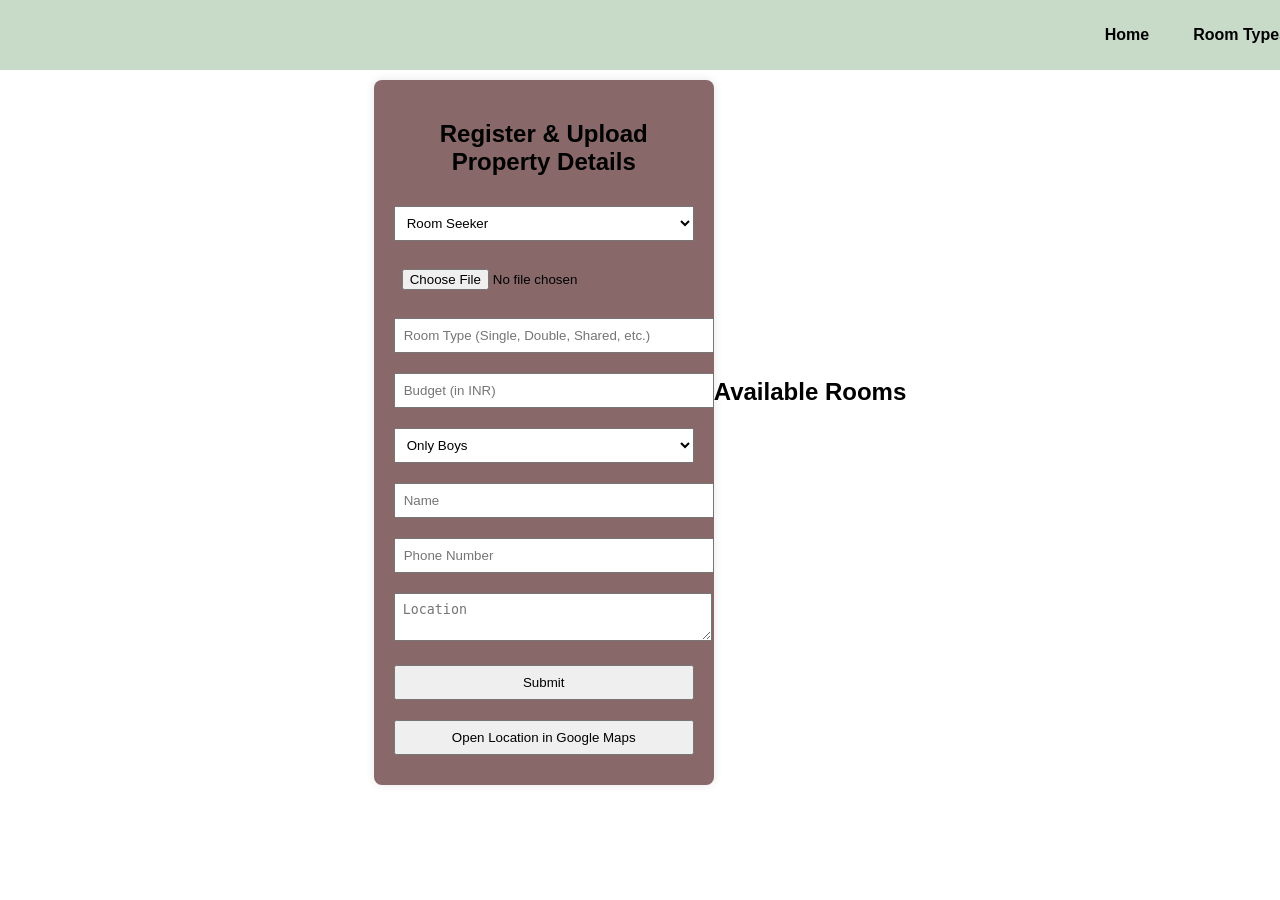
<file: property_owner.html>
<!DOCTYPE html>
<html lang="en">
  <head>
    <meta charset="UTF-8" />
    <meta name="viewport" content="width=device-width, initial-scale=1.0" />
    <title>PG & Room Rental</title>
    <link rel="stylesheet" href="./style_PO.css" />

  <body>
    <header>
      <nav>
        <div class="logo"></div>
        <ul class="nav-links">
          <li><a href="./index.html">Home</a></li>
          <li><a href="./type.html">Room Types</a></li>
        </ul>
      </nav>
    </header>

    <div class="container">
      <h2>Register & Upload Property Details</h2>
      <select id="userType">
        <option value="seeker">Room Seeker</option>
        <option value="owner">Property Owner</option>
      </select>
      <input type="file" id="imageUpload" accept="image/*" />
      <img id="preview" alt="Image Preview" />
      <input
        type="text"
        id="roomType"
        placeholder="Room Type (Single, Double, Shared, etc.)"
      />
      <input
        type="number"
        id="budget"
        placeholder="Budget (in INR)"
        min="1000"
      />
      <select id="genderPreference">
        <option value="Boys">Only Boys</option>
        <option value="Girls">Only Girls</option>
        <option value="Both">Both</option>
      </select>
      <input type="text" id="contact" placeholder="Name" />
      <input type="tel" id="phone" placeholder="Phone Number" />
      <textarea id="location" placeholder="Location"></textarea>
      <button onclick="submitForm()">Submit</button>
      <button onclick="openGoogleMaps()">Open Location in Google Maps</button>
      <div id="output" class="output" style="display: none"></div>
    </div>

    <main>
      <h2>Available Rooms</h2>
      <div class="room-section" id="room-list">
        <!-- Uploaded room details will be displayed here dynamically -->
      </div>
    </main>

    <script src="./script_PO.js"></script>
  </body>
</html>
</file>
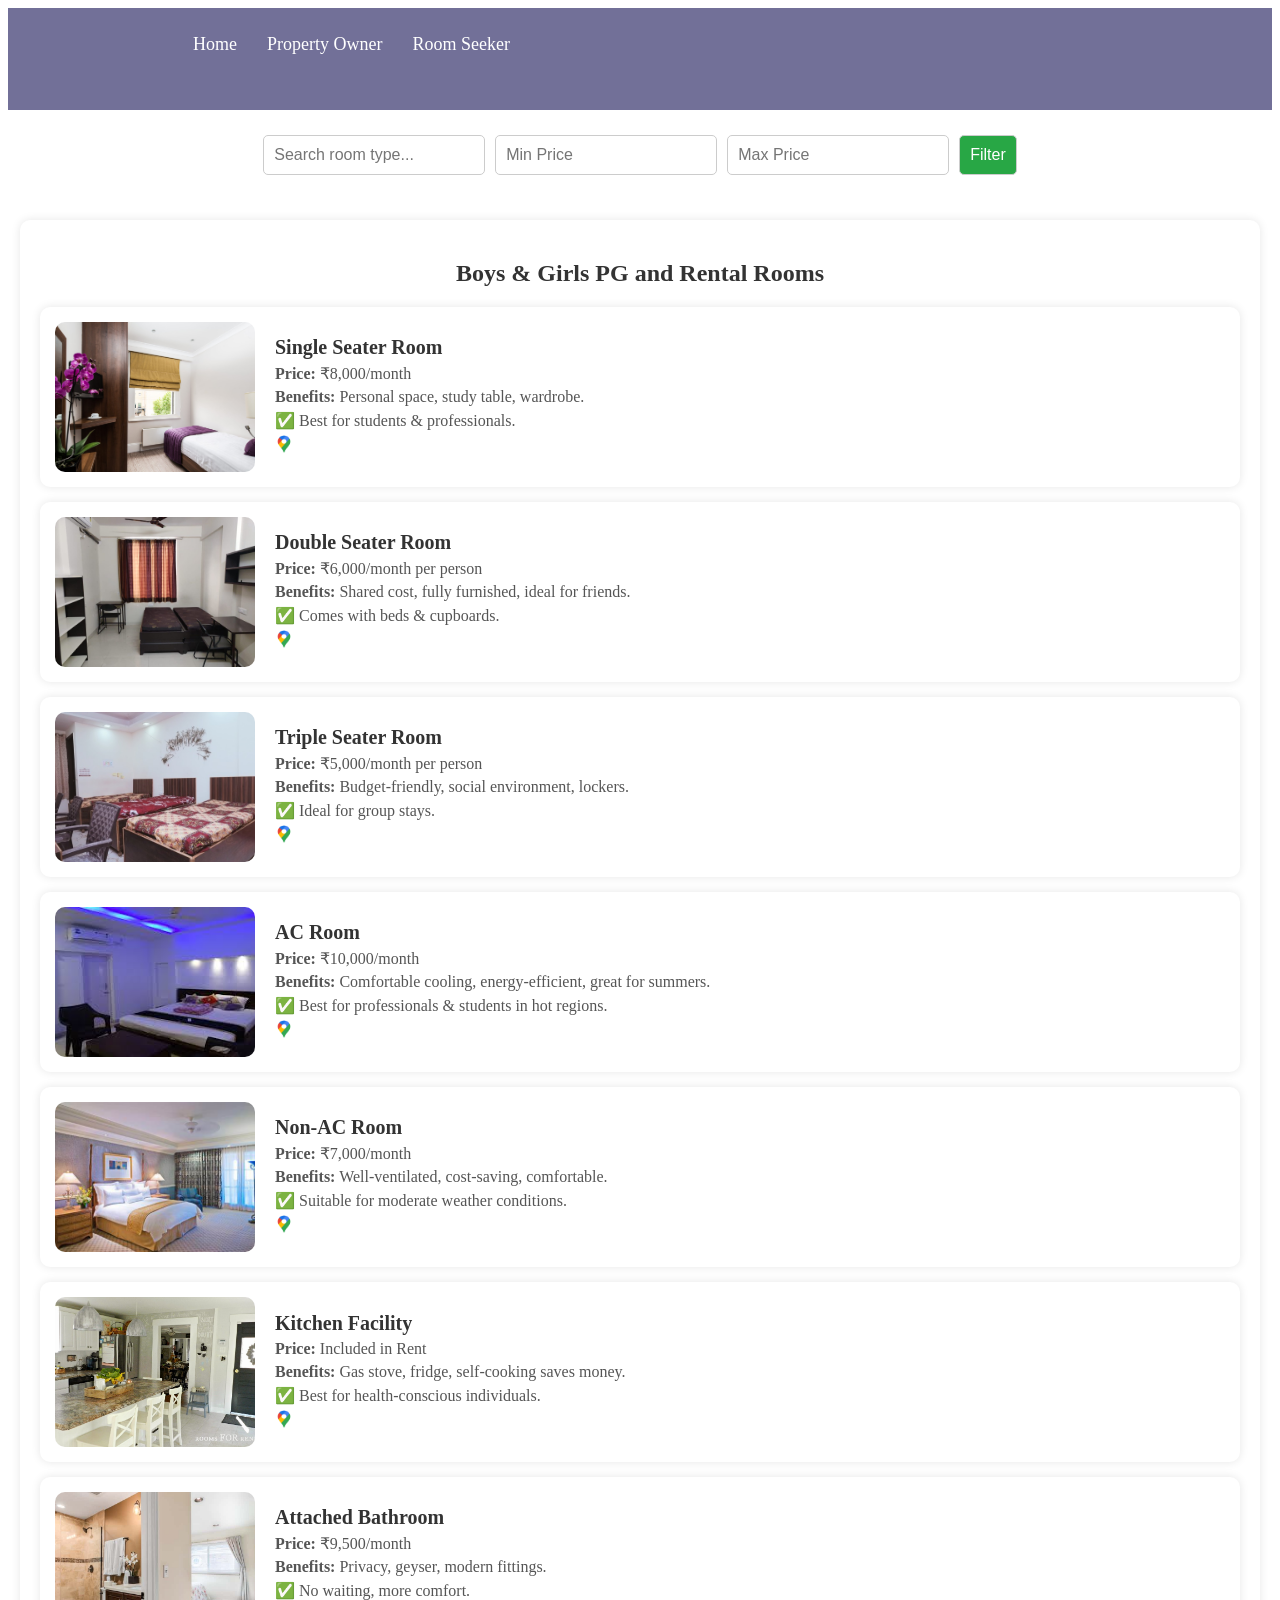
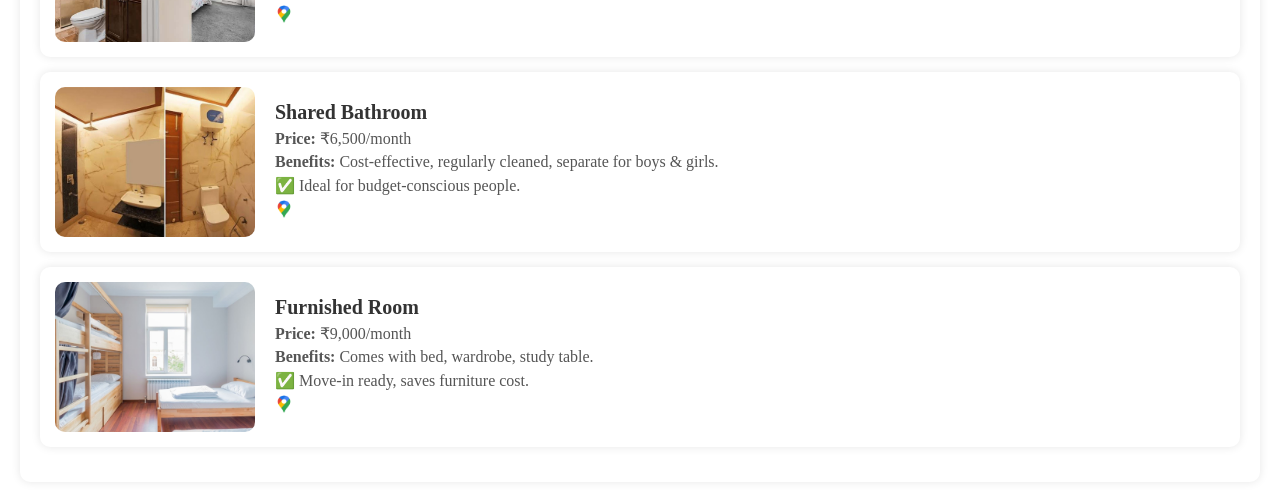
<file: type.html>
<!DOCTYPE html>
<html lang="en">
<head>
    <title>Room Types</title>
    <link rel="stylesheet" href="style_types.css">
</head>
<body>
    <header>
        <nav>
            <ul>
                <div class="logo"></div>
                <li><a href="./index.html">Home</a></li>
                <li><a href="./property_owner.html">Property Owner</a></li>
                <li><a href="./room_seeker.html">Room Seeker</a></li>
            </ul>
        </nav>
    </header>

    <div class="search-filter-container">
        <input type="text" id="search-bar" placeholder="Search room type...">
        <input type="number" id="price-min" placeholder="Min Price">
        <input type="number" id="price-max" placeholder="Max Price">
        <button onclick="filterRooms()">Filter</button>
    </div>

    <main>
        <h2>Boys & Girls PG and Rental Rooms</h2>

        <div class="room-section">
            <img src="./assets/single seater.jpg" alt="Single Seater Room">
            <div class="room-info">
                <h3>Single Seater Room</h3>
                <p><strong>Price:</strong> ₹8,000/month</p>
                <p><strong>Benefits:</strong> Personal space, study table, wardrobe.</p>
                <p>✅ Best for students & professionals.</p>
                <a href="https://www.google.com/maps?q" target="_blank">
                    <img src="./assets/googlemap_icon.png" class="location-icon" alt="Location">
                </a>
            </div>
        </div>

        <div class="room-section">
            <img src="./assets/double seter room.jpeg" alt="Double Seater Room">
            <div class="room-info">
                <h3>Double Seater Room</h3>
                <p><strong>Price:</strong> ₹6,000/month per person</p>
                <p><strong>Benefits:</strong> Shared cost, fully furnished, ideal for friends.</p>
                <p>✅ Comes with beds & cupboards.</p>
                <a href="https://www.google.com/maps?q" target="_blank">
                    <img src="./assets/googlemap_icon.png" class="location-icon" alt="Location">
                </a>
            </div>
        </div>

        <div class="room-section">
            <img src="./assets/tripal seater.jpg" alt="Triple Seater Room">
            <div class="room-info">
                <h3>Triple Seater Room</h3>
                <p><strong>Price:</strong> ₹5,000/month per person</p>
                <p><strong>Benefits:</strong> Budget-friendly, social environment, lockers.</p>
                <p>✅ Ideal for group stays.</p>
                <a href="https://www.google.com/maps?q" target="_blank">
                    <img src="./assets/googlemap_icon.png" class="location-icon" alt="Location">
                </a>
            </div>
        </div>

        <div class="room-section">
            <img src="./assets/ac room.jfif" alt="AC Room">
            <div class="room-info">
                <h3>AC Room</h3>
                <p><strong>Price:</strong> ₹10,000/month</p>
                <p><strong>Benefits:</strong> Comfortable cooling, energy-efficient, great for summers.</p>
                <p>✅ Best for professionals & students in hot regions.</p>
                <a href="https://www.google.com/maps?q" target="_blank">
                    <img src="./assets/googlemap_icon.png" class="location-icon" alt="Location">
                </a>
            </div>
        </div>

        <div class="room-section">
            <img src="./assets/bg for homepage.jfif" alt="Non-AC Room">
            <div class="room-info">
                <h3>Non-AC Room</h3>
                <p><strong>Price:</strong> ₹7,000/month</p>
                <p><strong>Benefits:</strong> Well-ventilated, cost-saving, comfortable.</p>
                <p>✅ Suitable for moderate weather conditions.</p>
                <a href="https://www.google.com/maps?q" target="_blank">
                    <img src="./assets/googlemap_icon.png" class="location-icon" alt="Location">
                </a>
            </div>
        </div>

        <div class="room-section">
            <img src="./assets/kitchen.jpg" alt="Kitchen Facility">
            <div class="room-info">
                <h3>Kitchen Facility</h3>
                <p><strong>Price:</strong> Included in Rent</p>
                <p><strong>Benefits:</strong> Gas stove, fridge, self-cooking saves money.</p>
                <p>✅ Best for health-conscious individuals.</p>
                <a href="https://www.google.com/maps?q" target="_blank">
                    <img src="./assets/googlemap_icon.png" class="location-icon" alt="Location">
                </a>
            </div>
        </div>

        <div class="room-section">
            <img src="./assets/attach bathroom.jpg" alt="Attached Bathroom">
            <div class="room-info">
                <h3>Attached Bathroom</h3>
                <p><strong>Price:</strong> ₹9,500/month</p>
                <p><strong>Benefits:</strong> Privacy, geyser, modern fittings.</p>
                <p>✅ No waiting, more comfort.</p>
                <a href="https://www.google.com/maps?q" target="_blank">
                    <img src="./assets/googlemap_icon.png" class="location-icon" alt="Location">
                </a>
            </div>
        </div>

        <div class="room-section">
            <img src="./assets/sharing bathroom.jpg" alt="Shared Bathroom">
            <div class="room-info">
                <h3>Shared Bathroom</h3>
                <p><strong>Price:</strong> ₹6,500/month</p>
                <p><strong>Benefits:</strong> Cost-effective, regularly cleaned, separate for boys & girls.</p>
                <p>✅ Ideal for budget-conscious people.</p>
                <a href="https://www.google.com/maps?q" target="_blank">
                    <img src="./assets/googlemap_icon.png" class="location-icon" alt="Location">
                </a>
            </div>
        </div>

        <div class="room-section">
            <img src="./assets/furnishedroom.jpg" alt="Furnished Room">
            <div class="room-info">
                <h3>Furnished Room</h3>
                <p><strong>Price:</strong> ₹9,000/month</p>
                <p><strong>Benefits:</strong> Comes with bed, wardrobe, study table.</p>
                <p>✅ Move-in ready, saves furniture cost.</p>
                <a href="https://www.google.com/maps?q" target="_blank">
                    <img src="./assets/googlemap_icon.png" class="location-icon" alt="Location">
                </a>
            </div>
        </div>

    </main>
    <script src="script_type.js"></script>
</body>
</html>
</file>
<file: style_PO.css>
body {
    justify-content: center;
    display:flex;
    align-items: center;
    font-family: Arial, sans-serif;
    margin: 0;
    padding: 0;
    background-image: url('https://th.bing.com/th/id/OIP.wZwka726ulDLGA2cduJdnQHaE7?w=306&h=204&c=8&rs=1&qlt=90&o=6&dpr=1.3&pid=3.1&rm=2');
    background-size: cover;
    background-position: center;
    background-repeat: no-repeat;
}
header {
    width: 100%;
    display: flex;
    justify-content: space-between;
    align-items: center;
    padding: 10px 20px;
    background-color: #c8dac8;
    color: white;
    position: fixed;
    top: 0;
    left: 0;
    right: 0;
}

nav {
    display: flex;
    justify-content: space-between;
    align-items: center;
    width: 100%;
}

.logo {
    width: 150px; /* Adjust width as needed */
    height: 50px;
    background-image: url('https://tse2.mm.bing.net/th?id=OIG3.qVZJa4Z3crih2Yg6YM5Y&pid=ImgGn'); /* Path to your logo */
    background-size: contain;
    background-repeat: no-repeat;
    background-position: left center;
}

.nav-links {
    list-style: none;
    display: flex;
    gap: 20px;
    margin: 0;
    padding: 0;
}

.nav-links li {
    display: inline;
    text-decoration: none;
    color: white;
    font-weight: bold;
}

.nav-links a {
    text-decoration: none;
    color: black;
    font-weight: bold;
    padding: 8px 12px;
    transition: 0.3s;
}

.nav-links a:hover {
    color: #4CAF50;
}

.container {
    margin-top: 80px;
    background: rgb(136, 104, 104);
    padding: 20px;
    border-radius: 8px;
    box-shadow: 0px 0px 10px rgba(0, 0, 0, 0.1);
    width: 300px;
    text-align: center;
}
input, textarea, select, button {
    width: 100%;
    margin: 10px 0;
    padding: 8px;
}
img {
    width: 100%;
    margin-top: 10px;
    display: none;
}
.output {
    margin-top: 20px;
    padding: 10px;
    background: #f4f4f4;
    border-radius: 5px;
    text-align: left;
}
.room-list {
    width: 80%;
    margin-top: 20px;
    display: flex;
    flex-wrap: wrap;
    gap: 20px;
}
.room-card {
    background: white;
    padding: 10px;
    border-radius: 8px;
    box-shadow: 0px 0px 10px rgba(0, 0, 0, 0.1);
    width: 250px;
    text-align: center;
}

.room-card img {
    width: 100%;
    height: 150px;
    object-fit: cover;
    border-radius: 5px;
}

.room-card .location {
    font-weight: bold;
    color: #4CAF50;
}
</file>
<file: style_types.css>
******************************************************/
body {
    font-family: Arial, sans-serif;
    margin: 0;
    padding: 0;
    background-color: #f4f4f4;
    background-size: cover;
    background-position: center;
    background-repeat: no-repeat;
    background-image: url('https://th.bing.com/th/id/R.7949918e964ecf7fb2a92ffec04c113d?rik=WKUEfx3mT9k3BQ&riu=http%3a%2f%2fcache.marriott.com%2fmarriottassets%2fmarriott%2fLASJW%2flasjw-suite-0084-hor-clsc.jpg%3finterpolation%3dprogressive-bilinear%26&ehk=oDRvnHGdTO5SUJmvUoxsmYCSFG%2beW%2fXXnw35tcAIjRw%3d&risl=&pid=ImgRaw&r=0');
}

/* Header Navigation Styling */
header {
    display: flex;
    justify-content: space-between;
    align-items: center;
    padding: 10px 20px;
    background-color: #727098;
    color: white;
    flex-wrap: wrap;
}
.logo {
  width: 150px; /* Adjust width as needed */
  height: 50px;
  background-image: url('https://tse2.mm.bing.net/th?id=OIG3.qVZJa4Z3crih2Yg6YM5Y&pid=ImgGn'); /* Path to your logo */
  background-size: contain;
  background-repeat: no-repeat;
  background-position: left center;
}

nav ul {
    list-style: none;
    padding: 0;
    display: flex;
    justify-content: center;
}

nav ul li {
    margin: 0 15px;
}

nav ul li a {
    color: white;
    text-decoration: none;
    font-size: 18px;
}

nav ul li a:hover {
    text-decoration: underline;
}

/* Search and Filter Section */
.search-filter-container {
    display: flex;
    justify-content: center;
    padding: 20px;
    background-color: #fff;
}

.search-filter-container input,
.search-filter-container button {
    margin: 5px;
    padding: 10px;
    font-size: 16px;
    border: 1px solid #ccc;
    border-radius: 5px;
}

.search-filter-container button {
    background-color: #28a745;
    color: white;
    cursor: pointer;
}

.search-filter-container button:hover {
    background-color: #218838;
}

/* Main Content */
main {
    max-width: 1200px;
    margin: 20px auto;
    padding: 20px;
    background-color: white;
    border-radius: 10px;
    box-shadow: 0 0 10px rgba(0, 0, 0, 0.1);
}

h2 {
    text-align: center;
    color: #333;
}

/* Room Sections */
.room-section {
    display: flex;
    align-items: center;
    background-color: #fff;
    margin: 15px 0;
    padding: 15px;
    border-radius: 10px;
    box-shadow: 0 0 10px rgba(0, 0, 0, 0.1);
}

.room-section img {
    width: 200px;
    height: 150px;
    border-radius: 10px;
    object-fit: cover;
    margin-right: 20px;
}

.room-info {
    flex-grow: 1;
}

.room-info h3 {
    margin: 0;
    color: #333;
    font-size: 20px;
}

.room-info p {
    margin: 5px 0;
    font-size: 16px;
    color: #555;
}

/* Location Icon */
.location-icon {
    width: 18px !important;   /* Forces the new size */
    height: 18px !important;
    cursor: pointer;
    display: inline-block;
    object-fit: contain;   /* Ensures it doesn’t stretch */
}

.location-icon:hover {
    transform: scale(1.1);  /* Slight hover effect */
}


/* Responsive Design */
@media (max-width: 768px) {
    .room-section {
        flex-direction: column;
        text-align: center;
    }

    .room-section img {
        margin: 0 auto 10px auto;
    }
}
</file>
